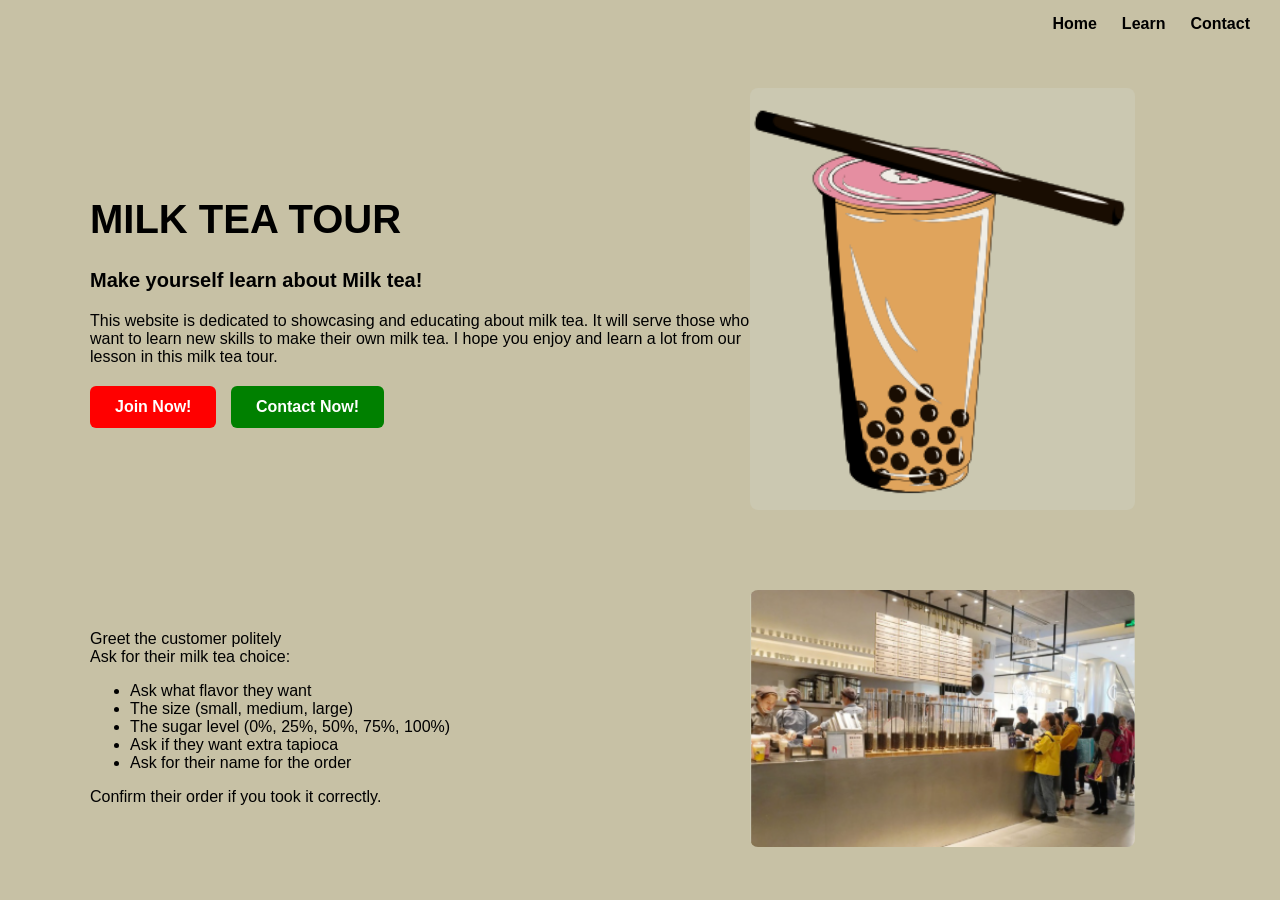
<file: index.html>
<!DOCTYPE html>
<html lang="en">
<head>
<meta charset="UTF-8">
<meta name="viewport" content="width=device-width, initial-scale=1.0">
<title>Milk Tea Tour</title>

<style>
    body {
        margin: 0;
        padding: 0;
        background: #c7c1a5;
        font-family: Arial, sans-serif;
    }

   nav {
        display: flex;
        justify-content: flex-end;
        gap: 25px;   
        padding: 15px 30px;
        font-weight: bold;
    }
    nav a {
        text-decoration:none;
        color: black;
    }

    .section {
        max-width: 1100px;
        margin: auto;
        padding: 40px 20px;
        display: flex;
        align-items: center;
    }

    .text {
        width: 60%;
    }

    .text h1 {
        font-size: 40px;
    }

    .text h3 {
        margin: 10px 0 20px 0;
        font-size: 20px;
    }

    .buttons {
        margin-top: 20px;
    }

    .btn {
        padding: 12px 25px;
        border-radius: 6px;
        font-weight: bold;
        margin-right: 10px;
        color: white;
        border: none;
        cursor: pointer;
        font-size: 16px;
    }

    .join {
        background: red;
    }

    .contact {
        background: green;
    }

    .section img {
        width: 35%;
        border-radius: 8px;
    }

    @media (max-width: 768px) {

        .nav {
            justify-content: center;
            gap: 15px;
            font-size: 16px;
        }

        .section {
            flex-direction: column;
            text-align: center;
        }

        .text {
            width: 100%;
        }

        .section img {
            width: 90%;
        }

        .text h1 {
            font-size: 28px;
        }

        .btn {
            display: block;
            width: 80%;
            margin: 10px auto;
            font-size: 16px;
        }
        
        .nav {
            font-size: 15px;
            gap: 12px;
        }

        .section img {
            width: 90%;
        }

        .text h1 {
            font-size: 24px;
        }

        .btn {
            width: 90%;
        }
    }

</style>
</head>
<body>
<nav>
    <a href="index.html">Home</a>
    <a href="Learn.html">Learn</a>
    <a href="Contact.html">Contact</a>
</nav>

<div class="section">
    <div class="text">
        <h1>MILK TEA TOUR</h1>
        <h3>Make yourself learn about Milk tea!</h3>
        <p>
            This website is dedicated to showcasing and educating about milk tea.
            It will serve those who want to learn new skills to make their own milk tea.
            I hope you enjoy and learn a lot from our lesson in this milk tea tour.
        </p>

        <div class="buttons">
            <button class="btn join">Join Now!</button>
            <button class="btn contact">Contact Now!</button>
        </div>
    </div>

    <img src="Screenshot 2025-11-16 181434.png" alt="Milk Tea">
</div>

<div class="section">
    <div class="text">
        <p>
            Greet the customer politely<br>
            Ask for their milk tea choice:
        </p>
        <ul>
            <li>Ask what flavor they want</li>
            <li>The size (small, medium, large)</li>
            <li>The sugar level (0%, 25%, 50%, 75%, 100%)</li>
            <li>Ask if they want extra tapioca</li>
            <li>Ask for their name for the order</li>
        </ul>
        <p>Confirm their order if you took it correctly.</p>
    </div>

    <img src="Screenshot 2025-11-16 184040.png" alt="Ordering Area">
</div>

</body>
</html>
</file>
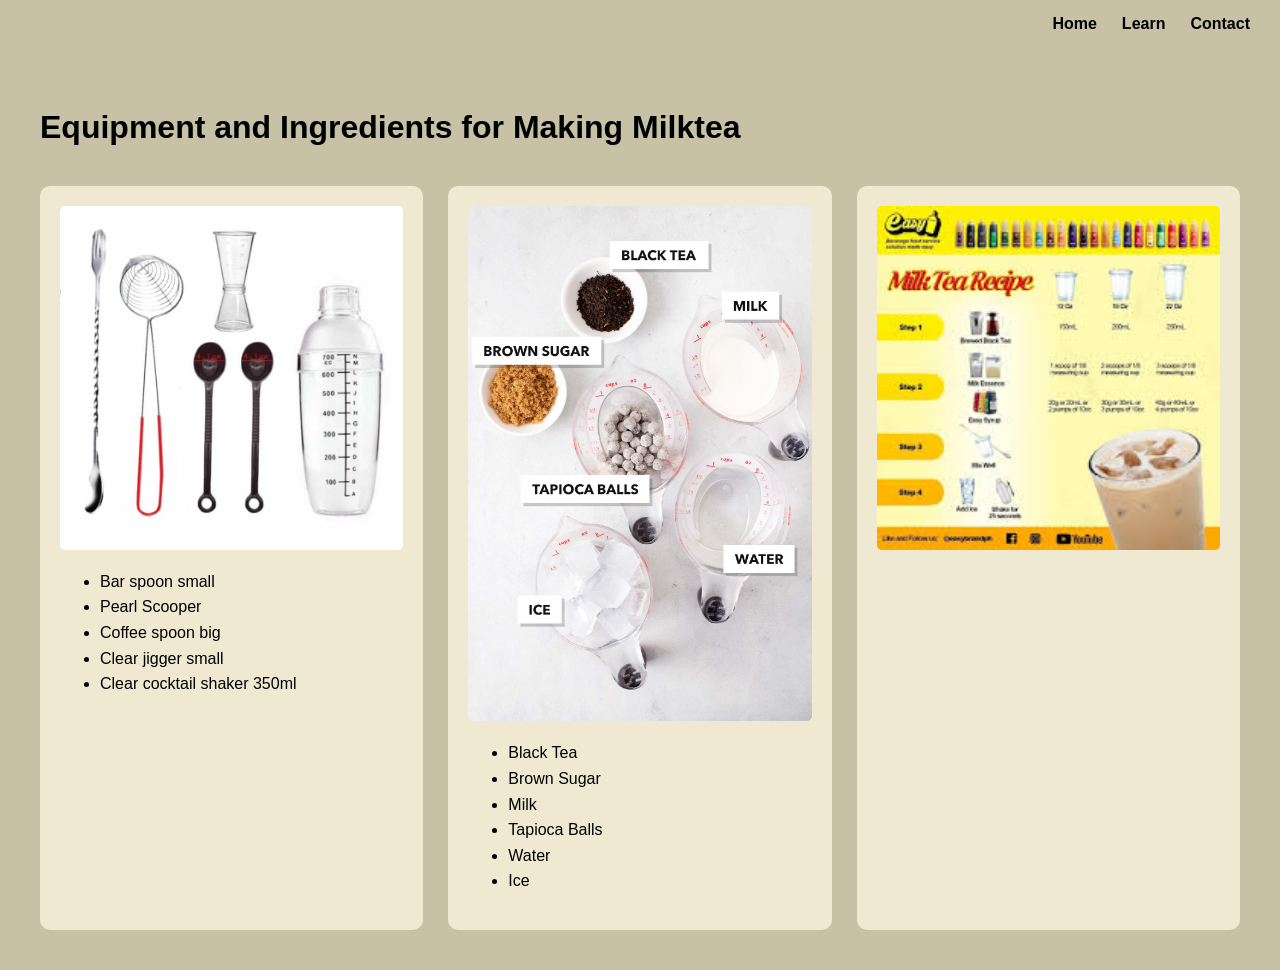
<file: Learn.html>
<!DOCTYPE html>
<html lang="en">
<head>
<meta charset="UTF-8">
<meta name="viewport" content="width=device-width, initial-scale=1.0">
<title>Milk Tea Equipment & Ingredients</title>

<style>
    body {
        margin: 0;
        padding: 0;
        background: #c7c1a5; 
        font-family: Arial, sans-serif;
    }

    nav {
        display: flex;
        justify-content: flex-end;
        gap: 25px;   
        padding: 15px 30px;
        font-weight: bold;
    }
    nav a {
        text-decoration:none;
        color: black;
    }
    
    .container {
        max-width: 1200px;
        margin: auto;
        padding: 40px 20px;
    }

    h1 {
        text-align: left;
        margin-bottom: 40px;
        font-size: 32px;
        font-weight: 700;
    }

    .grid {
        display: grid;
        grid-template-columns: repeat(3, 1fr);
        gap: 25px;
    }

    .box {
        background: #efe9d2;
        padding: 20px;
        border-radius: 10px;
    }

    .box img {
        width: 100%;
        border-radius: 5px;
    }

    ul {
        margin-top: 15px;
        line-height: 1.6;
    }
</style>
</head>
<body>
<nav>
    <a href="index.html">Home</a>
    <a href="Learn.html">Learn</a>
    <a href="Contact.html">Contact</a>
</nav>

<div class="container">
    <h1>Equipment and Ingredients for Making Milktea</h1>

    <div class="grid">

        <div class="box">
            <img src="ph-11134207-7r98p-lv79pvzfqmmqe8.jpg" alt="Equipment">
            <ul>
                <li>Bar spoon small</li>
                <li>Pearl Scooper</li>
                <li>Coffee spoon big</li>
                <li>Clear jigger small</li>
                <li>Clear cocktail shaker 350ml</li>
            </ul>
        </div>

        <div class="box">
            <img src="milk-tea-ingredients-02.jpg" alt="Ingredients">
            <ul>
                <li>Black Tea</li>
                <li>Brown Sugar</li>
                <li>Milk</li>
                <li>Tapioca Balls</li>
                <li>Water</li>
                <li>Ice</li>
            </ul>
        </div>

        <div class="box">
            <img src="Milk-tea-Recipe-03.jpg" alt="Recipe">
        </div>

    </div>
</div>

</body>
</html>
</file>
